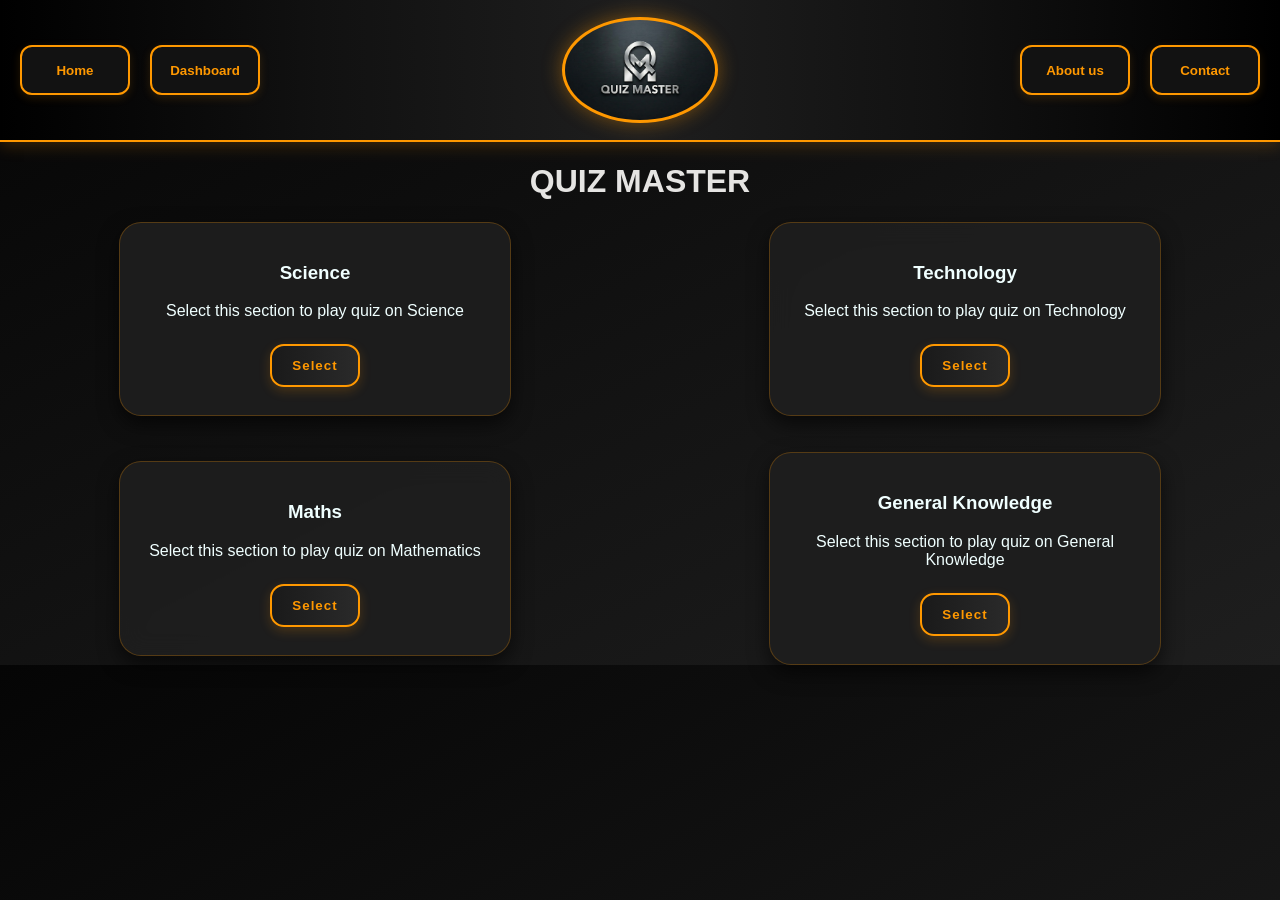
<file: index.html>
<!DOCTYPE html>
<html lang="en">
<head>
    <meta charset="UTF-8">
    <meta name="viewport" content="width=device-width, initial-scale=1.0">
    <link rel="stylesheet" href="index.css">
    <title>Quiz Master Online</title>
</head>
<body style="font-family:'Segoe UI', Tahoma, Geneva, Verdana, sans-serif; margin:0px;">
    <div class="top">
        <div class="nav_left">
            <button onclick="window.location.href='index.html'" class="nav_button">Home</button>
            <button onclick="window.location.href='Log in.html'" class="nav_button">Dashboard</button>
        </div>
        <img src="QuizMasterLogo.jpg" class="circle" alt="Logo">
        <div class="nav">
            <button onclick="window.location.href='About Us.html'" class="nav_button">About us</button>
            <button onclick="window.location.href='Contact.html'" class="nav_button">Contact</button>
       </div>
    </div>
    
    <h1 style="text-align: center; color: #E5E4E2;">QUIZ MASTER</h1>
    
    <div class="row">
        <div class="box2">
            <h3 style="text-align: center; color: azure;">Science</h3>
            <p style="text-align: center; color: azure;">Select this section to play quiz on Science</p>
            <div style="text-align: center;">
                <button class="button" id="button1" onclick="science()">Select</button>
            </div>
        </div>
        <div class="box2">
            <h3 style="text-align: center; color: azure;">Technology</h3>
            <p style="text-align: center; color: azure;">Select this section to play quiz on Technology</p>
            <div style="text-align: center;">
                <button class="button" id="button2" onclick="tech()">Select</button>
            </div>
        </div>
    </div>
    <br>
    <br>
    <div class="row">
        <div class="box2">
            <h3 style="text-align: center; color: azure;">Maths</h3>
            <p style="text-align: center; color: azure;">Select this section to play quiz on Mathematics</p>
            <div style="text-align: center;">
                <button class="button" id="button3" onclick="maths()">Select</button>
            </div>
        </div>
        <div class="box2">
            <h3 style="text-align: center; color: azure;">General Knowledge</h3>
            <p style="text-align: center; color: azure;">Select this section to play quiz on General Knowledge</p>
            <div style="text-align: center;">
                <button class="button" id="button4" onclick="generalknowledge()">Select</button>
            </div>
        </div>
    </div>
    <script src="index.js"></script>
</body>
</html>
</file>
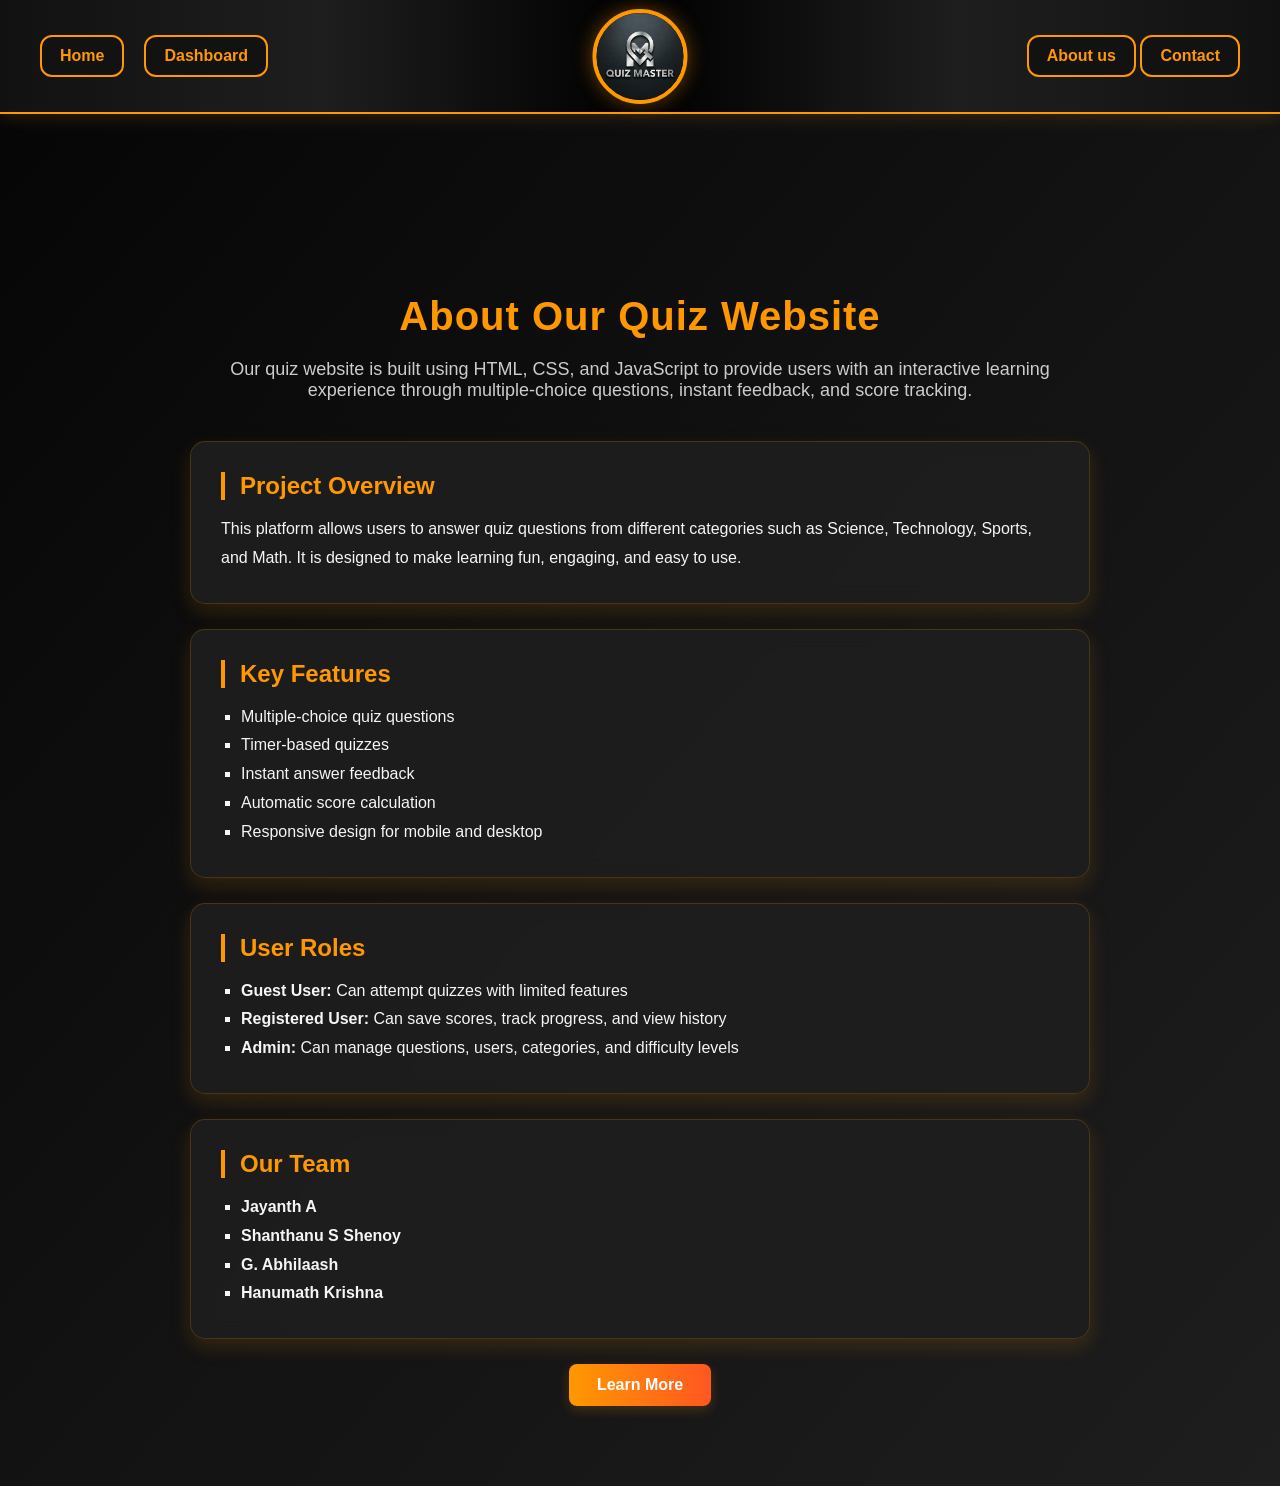
<file: About Us.html>
<!DOCTYPE html>
<html lang="en">
<head>
  <meta charset="UTF-8" />
  <meta name="viewport" content="width=device-width, initial-scale=1.0" />
  <title>About Us</title>
  <link rel="stylesheet" href="About Us.css" />
</head>
<body>

<div class="top">

        <div class="nav_left">
           <button onclick="window.location.href='index.html'" class="nav_button">Home</button>
            <button onclick="window.location.href='Log in.html'" class="nav_button">Dashboard</button>
        </div>

        <div class="logo">
            <img src="QuizMasterLogo.jpg" class="circle">
        </div>

        <div class="nav">
            <button onclick="window.location.href='About Us.html'" class="nav_button">About us</button>
            <button onclick="window.location.href='Contact.html'" class="nav_button">Contact</button>
        </div>

    </div>

  <section class="about-section">
    <div class="container">
      <h1>About Our Quiz Website</h1>

      <p class="intro">
        Our quiz website is built using HTML, CSS, and JavaScript to provide
        users with an interactive learning experience through multiple-choice
        questions, instant feedback, and score tracking.
      </p>

      <div class="about-box">
        <h2>Project Overview</h2>
        <p>
          This platform allows users to answer quiz questions from different
          categories such as Science, Technology, Sports, and Math. It is
          designed to make learning fun, engaging, and easy to use.
        </p>
      </div>

      <div class="about-box">
        <h2>Key Features</h2>
        <ul>
          <li>Multiple-choice quiz questions</li>
          <li>Timer-based quizzes</li>
          <li>Instant answer feedback</li>
          <li>Automatic score calculation</li>
          <li>Responsive design for mobile and desktop</li>
        </ul>
      </div>

      <div class="about-box">
        <h2>User Roles</h2>
        <ul>
          <li><strong>Guest User:</strong> Can attempt quizzes with limited features</li>
          <li><strong>Registered User:</strong> Can save scores, track progress, and view history</li>
          <li><strong>Admin:</strong> Can manage questions, users, categories, and difficulty levels</li>
        </ul>
      </div>

      <div class="about-box">
        <h2>Our Team</h2>
        <ul>
          <li><strong>Jayanth A</strong></li>
          <li><strong>Shanthanu S Shenoy</strong></li>
          <li><strong>G. Abhilaash</strong></li>
          <li><strong>Hanumath Krishna</strong></li>
        </ul>
      </div>

      <button id="moreBtn">Learn More</button>

      <p id="moreText" class="hidden">
        In the future, the system can be extended with user login, difficulty
        levels, question databases, and leaderboard functionality to compare
        scores among users.
      </p>
    </div>
  </section>

  <script src="About Us.js"></script>
</body>
</html>
</file>
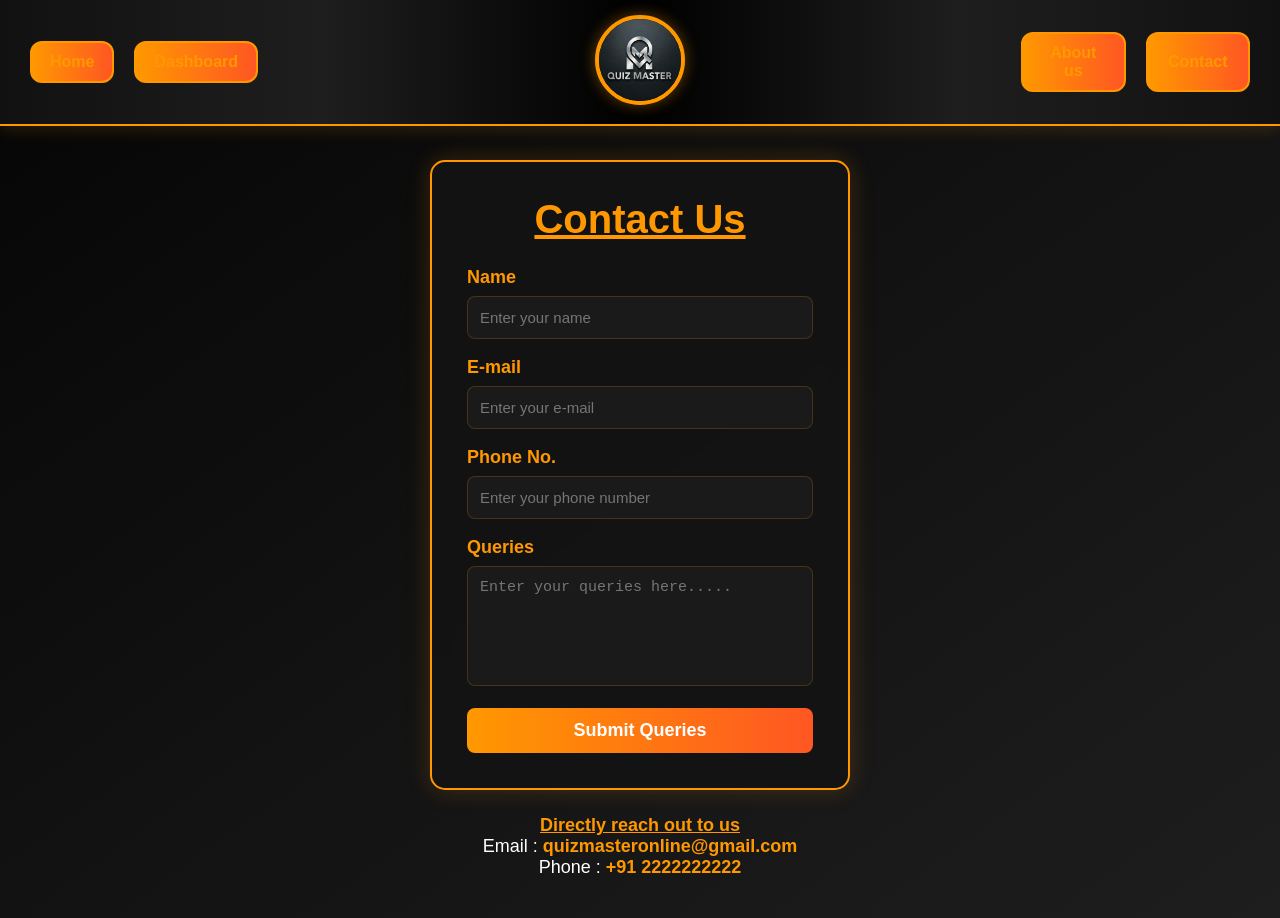
<file: Contact.html>
<!DOCTYPE html>
<html lang="en">                                                                                                                                                                             
<head>
    <meta charset="UTF-8">
    <meta name="viewport" content="width=device-width, initial-scale=1.0">
    <title>Contact Form</title>

    <link rel="stylesheet" href="CSS/Contact.css">
</head>

<body>

    <div class="top">

        <div class="nav_left">
            <button onclick="window.location.href='index.html'" class="nav_button">Home</button>
            <button onclick="window.location.href='Log in.html'" class="nav_button">Dashboard</button>
        </div>

        <div class="logo">
            <img src="QuizMasterLogo.jpg" class="circle">
        </div>

        <div class="nav">
            <button onclick="window.location.href='About Us.html'" class="nav_button">About us</button>
            <button onclick="window.location.href='Contact.html'" class="nav_button">Contact</button>
        </div>

    </div>

    <div class="main-container">

        <div class="contact">

            <div class="cont">
                <h2 id="heading">Contact Us</h2>
                <form name="contact" onsubmit="return recieved()">
                    <label for="username">Name</label><br>
                    <input type="text" id="username" name="username" placeholder="Enter your name">

                    <label for="mail">E-mail</label><br>
                    <input type="email" id="mail" name="mail" placeholder="Enter your e-mail" required>

                    <label for="num">Phone No.</label><br>
                    <input type="tel" id="num" name="num" placeholder="Enter your phone number">

                    <label for="comments">Queries</label><br>
                    <textarea name="coments" placeholder="Enter your queries here....." required></textarea>

                    <button type="submit">Submit Queries</button>

                    <p id="success"></p>
                </form>
            </div>
        </div>

        <div class="contact-info">
            <p id="dr">Directly reach out to us</p>
            <p>
                Email :
                <a href="mailto:shanthanushenoy@gmail.com">
                    quizmasteronline@gmail.com
                </a>
            </p>

            <p>
                Phone :
                <a href="tel:9846835808">
                    +91 2222222222
                </a>
            </p>

        </div>

    </div>
<script src="Contact.js"></script>
</body>
</html>
</file>
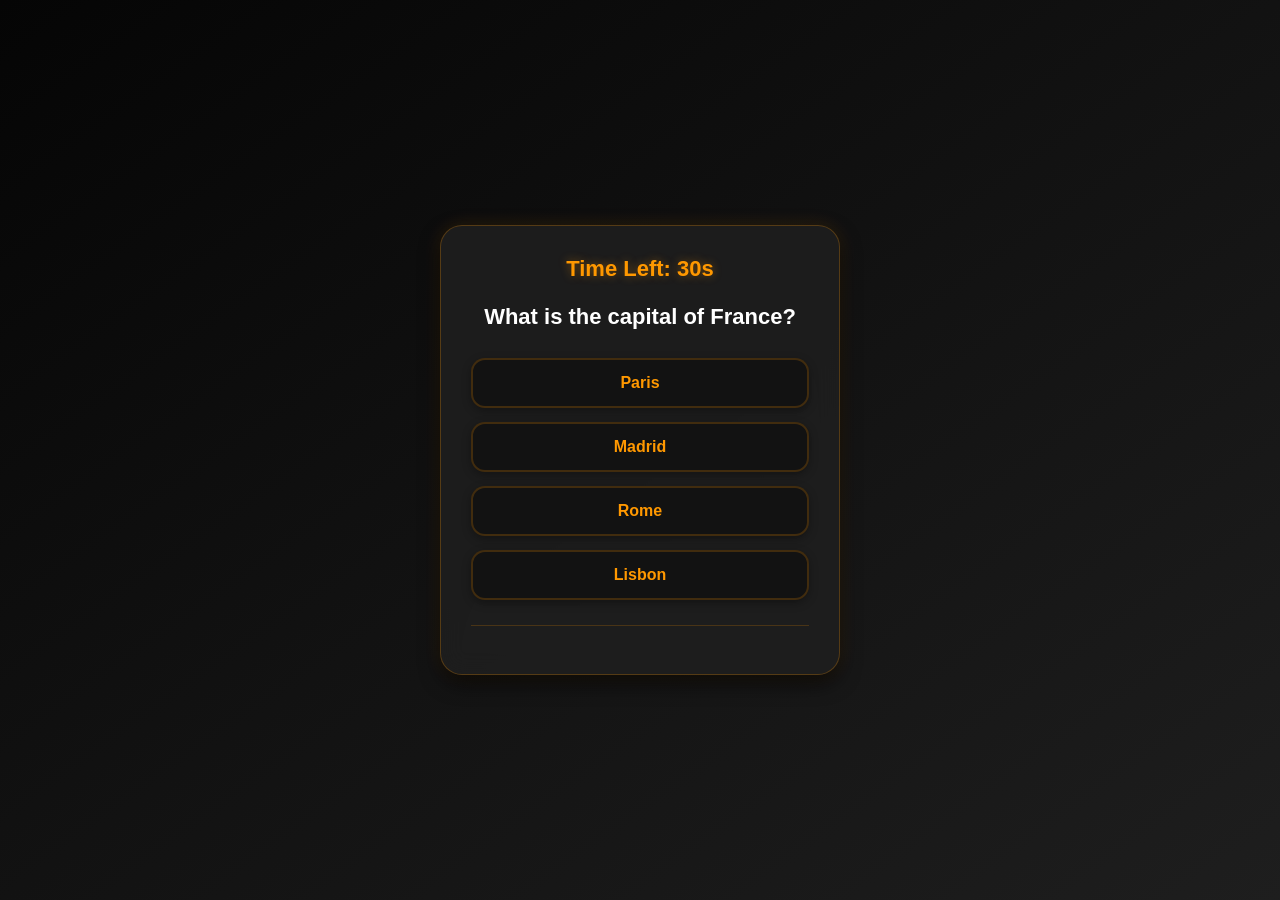
<file: GK.html>
<!DOCTYPE html>
<html lang="en">
<head>
<meta charset="UTF-8">
<meta name="viewport" content="width=device-width, initial-scale=1.0">

<title>GK Questions</title>
<link rel="stylesheet" href="Questions.css">

</head>

<body>

<div class="quiz-box">

    <div class="timer" id="timer">
        Time Left: 30s
    </div>

    <div class="question" id="question">
        
    </div>

    <div id="options"></div>

    <div class="result" id="result"></div>

</div>
<script src="GK.js"></script>
</body>
</html>
</file>
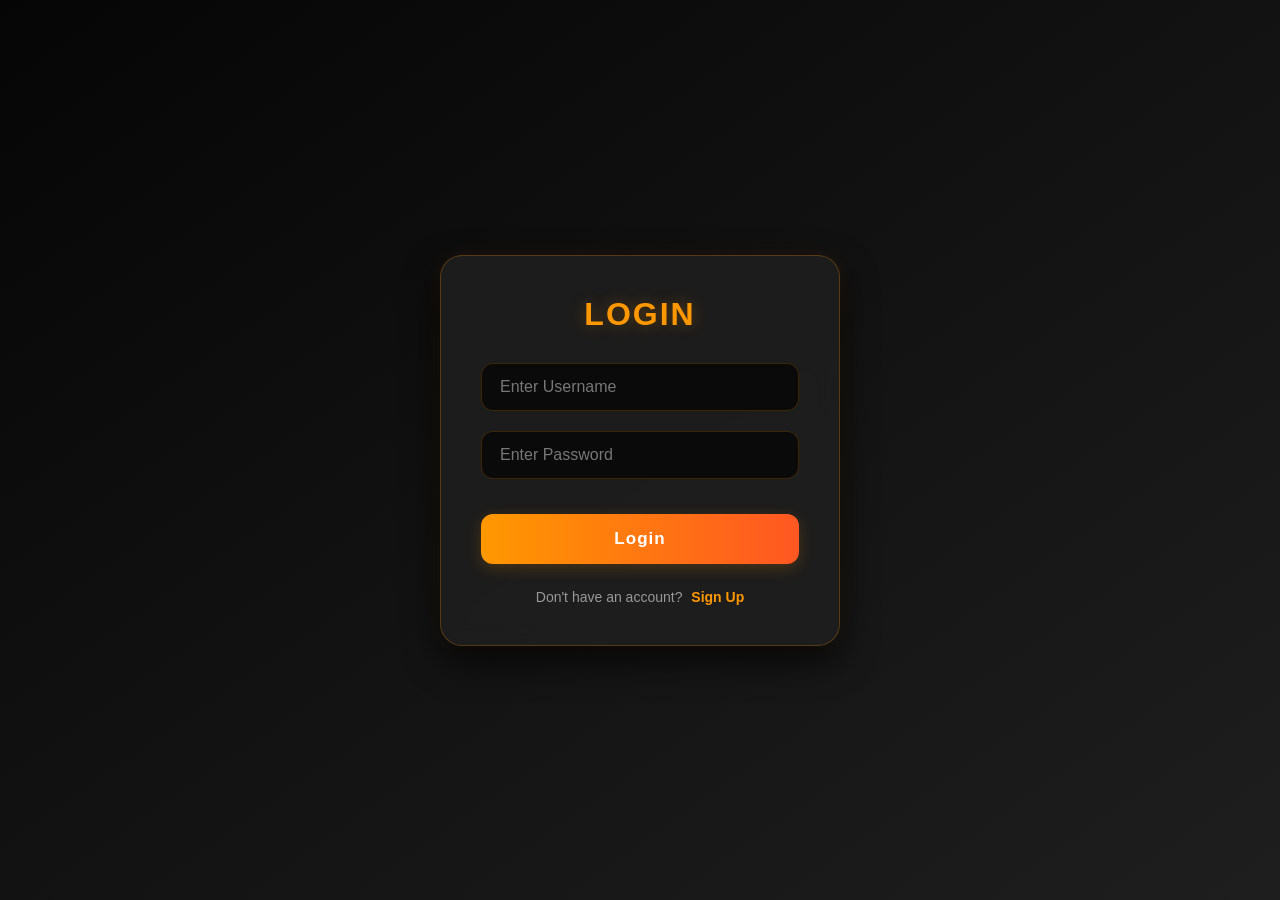
<file: Log in.html>
<!DOCTYPE html>
<html lang="en">
<head>
<meta charset="UTF-8">
<meta name="viewport" content="width=device-width, initial-scale=1.0">

<title>Login Page</title>
<link rel="stylesheet" href="Log in.css">

</head>

<body>

<div class="login-box">

    <h1>Login</h1>

    <div class="input-box">
        <input type="text" id="username" placeholder="Enter Username">
    </div>

    <div class="input-box">
        <input type="password" id="password" placeholder="Enter Password">
    </div>

    <button class="login-btn" onclick="login()">
        Login
    </button>

    <div class="signup-text">
        Don't have an account?
        <a href="signup.html">Sign Up</a>
    </div>

</div>
<script src="Log in.js"></script>
</body>
</html>
</file>
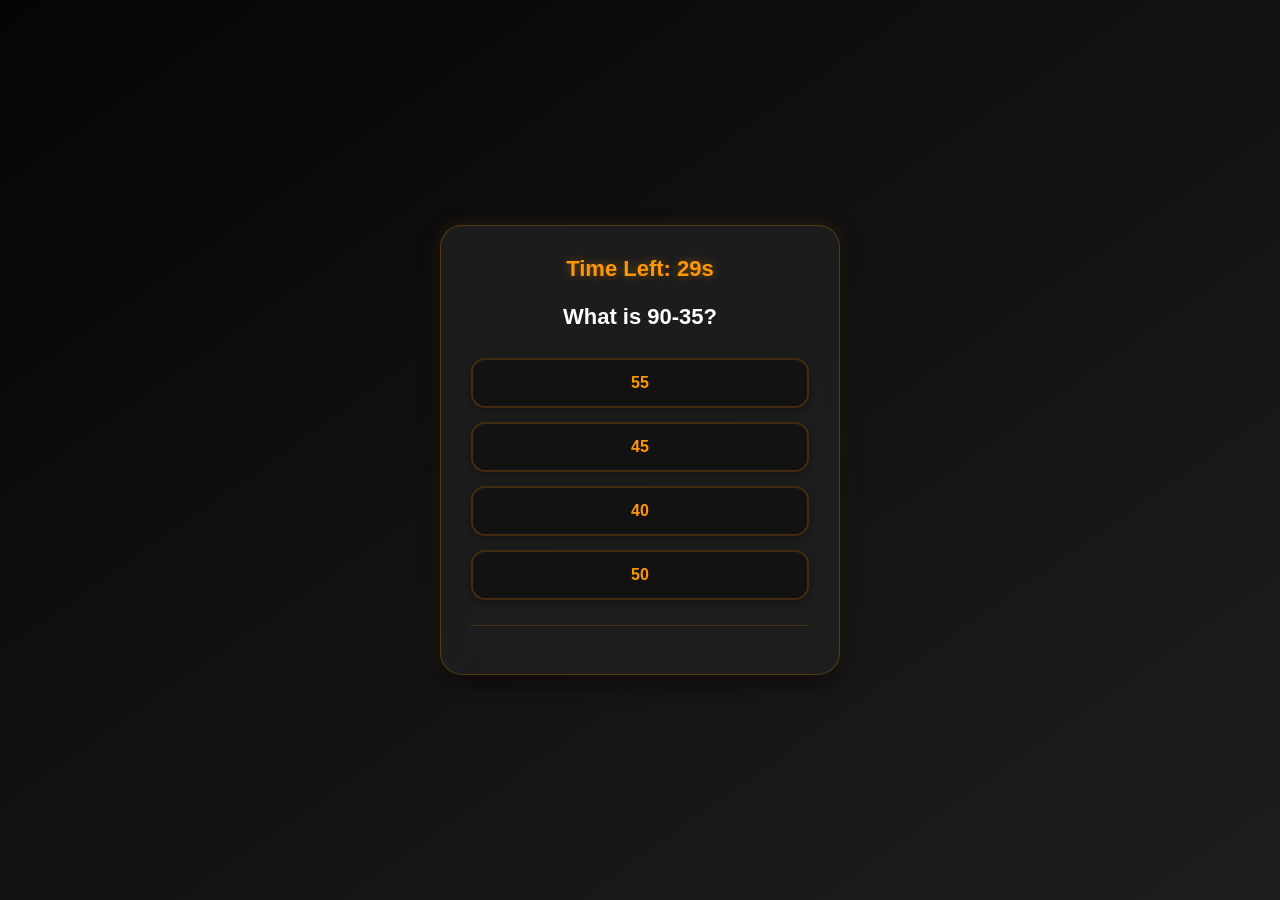
<file: Maths.html>
<!DOCTYPE html>
<html lang="en">
<head>
<meta charset="UTF-8">
<meta name="viewport" content="width=device-width, initial-scale=1.0">
<title>Mathematics Questions</title>
<link rel="stylesheet" href="Questions.css">

</head>

<body>
<div class="quiz-box">

    <div class="timer" id="timer">
        Time Left: 30s
    </div>

    <div class="question" id="question">
    </div>

    <div id="options"></div>

    <div class="result" id="result"></div>

</div>
<script src="Maths.js"></script>
</body>
</html>
</file>
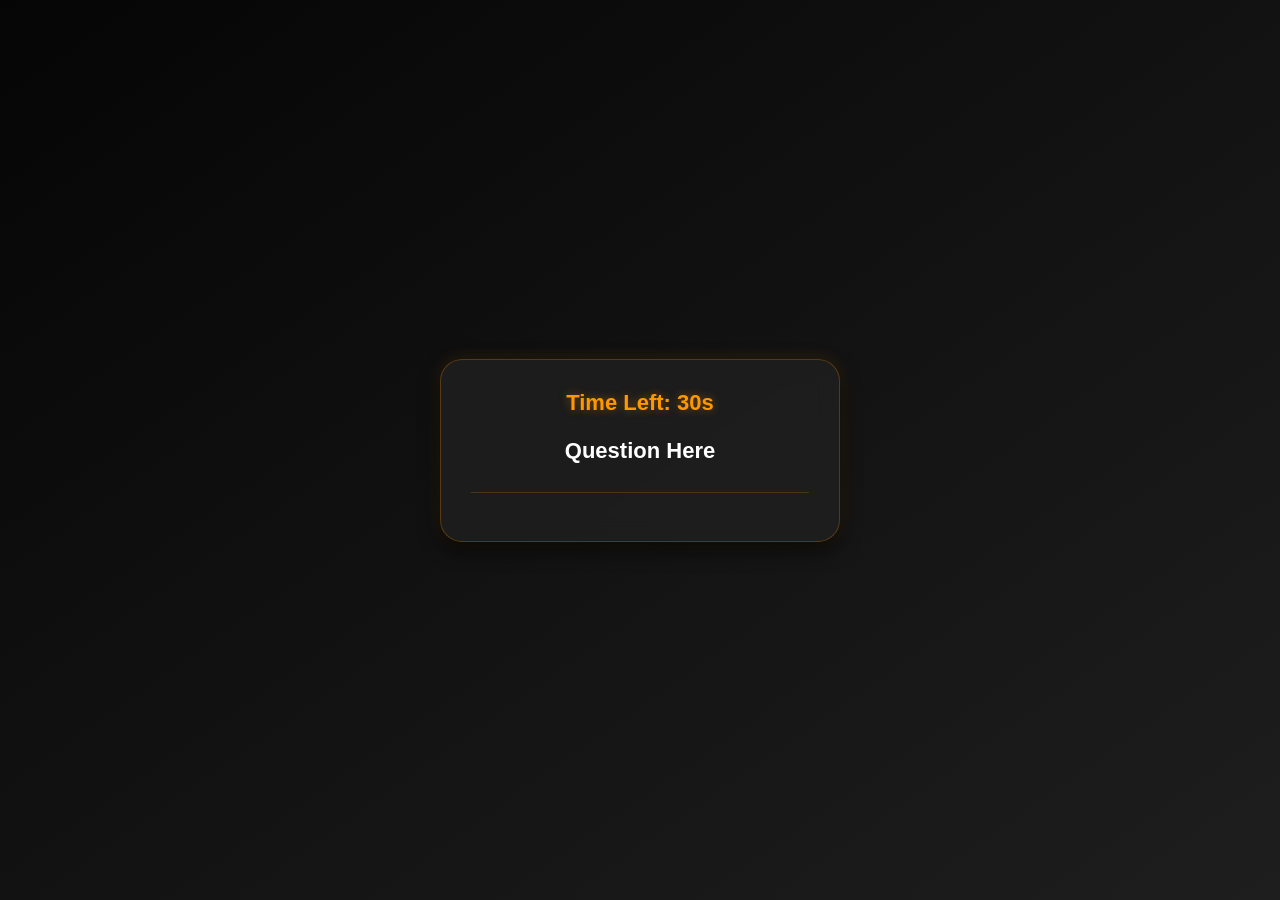
<file: Science.html>
<!DOCTYPE html>
<html lang="en">
<head>
<meta charset="UTF-8">
<meta name="viewport" content="width=device-width, initial-scale=1.0">
<title>Science Questions</title>
<link rel="stylesheet" href="Questions.css">

</head>

<body>

<div class="quiz-box">

    <div class="timer" id="timer">
        Time Left: 30s
    </div>

    <div class="question" id="question">
        Question Here
    </div>

    <div id="options"></div>

    <div class="result" id="result"></div>

</div>
<script src="Science.js"></script>
</body>
</html>
</file>
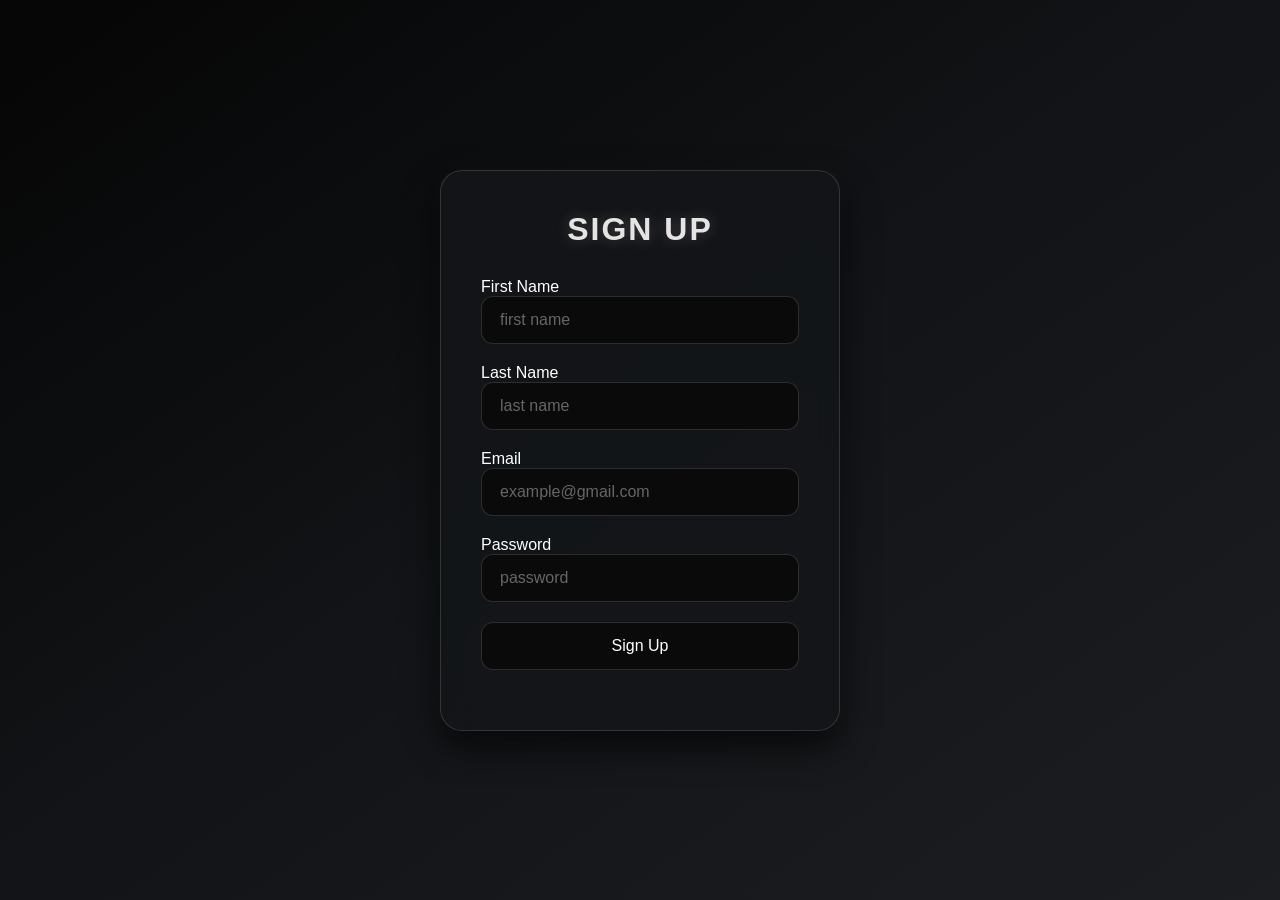
<file: signup.html>
<!DOCTYPE html>
<html lang="en">
<head>
    <meta charset="UTF-8">
    <meta name="viewport" content="width=device-width, initial-scale=1.0">
    <title>Sign Up</title>
    <link rel="stylesheet" href="signup.css">
</head>

<body>

    <div class="login-box">
        <h1>Sign Up</h1>

        <div id="signup">
            <form onsubmit="showMessage(event)">

                <div class="input-box">
                    <label for="firstName">First Name</label>
                    <input type="text" id="firstName" required placeholder="first name">
                </div>

                <div class="input-box">
                    <label for="lastName">Last Name</label>
                    <input type="text" id="lastName" required placeholder="last name">
                </div>

                <div class="input-box">
                    <label for="email">Email</label>
                    <input type="email" id="email" required placeholder="example@gmail.com">
                </div>

                <div class="input-box">
                    <label for="password">Password</label>
                    <input type="password" id="password" required placeholder="password">
                </div>
                <div class="input-box">
                    <input type="submit" value="Sign Up">
                </div>

            </form>
        </div>
    </div>

    <script src="signup.js"></script>

</body>
</html>
</file>
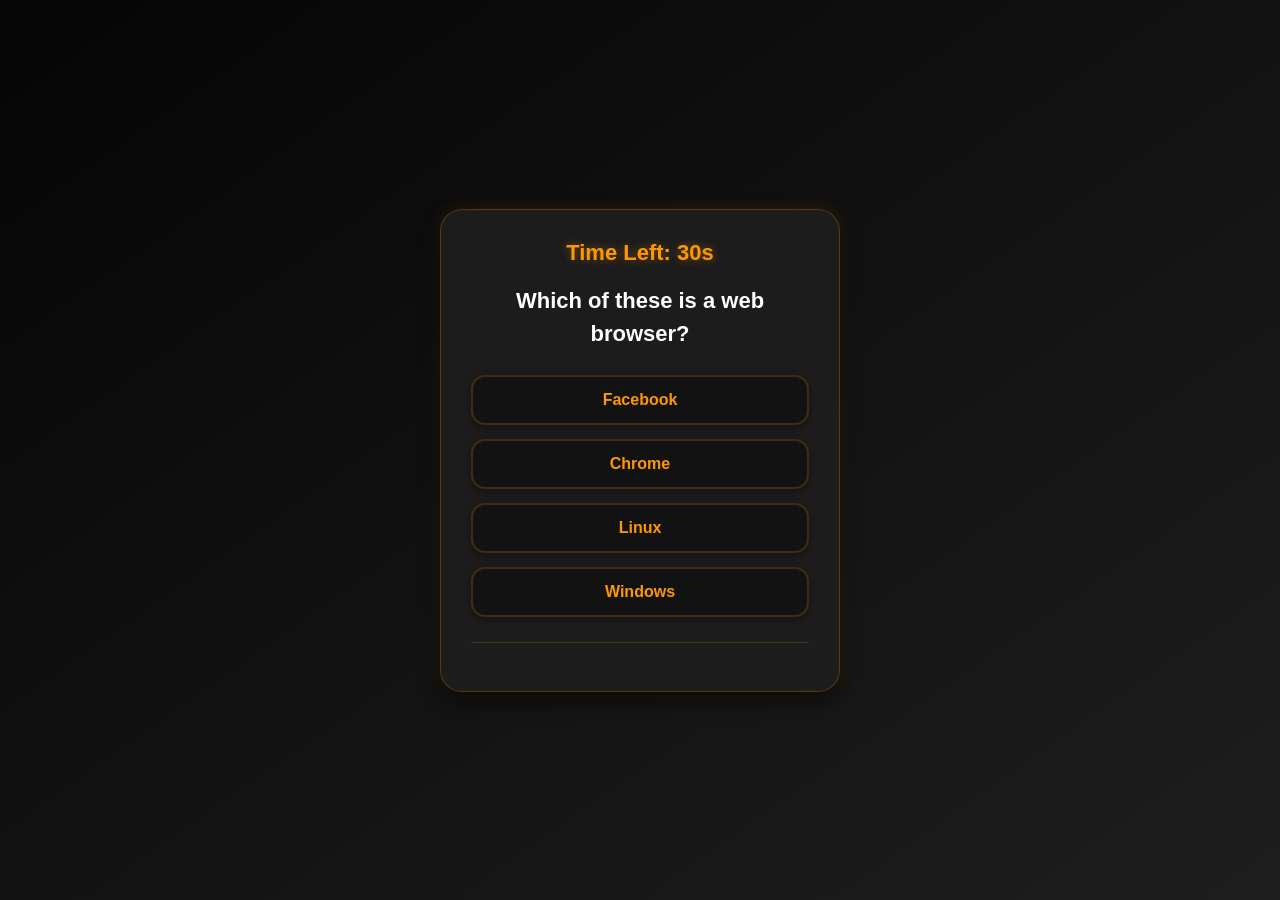
<file: Technology.html>
<!DOCTYPE html>
<html lang="en">
<head>
<meta charset="UTF-8">
<meta name="viewport" content="width=device-width, initial-scale=1.0">
<title>Mathematics Questions</title>
<link rel="stylesheet" href="Questions.css">

</head>

<body>

<div class="quiz-box">

    <div class="timer" id="timer">
        Time Left: 30s
    </div>

    <div class="question" id="question">
        Question Here
    </div>

    <div id="options"></div>

    <div class="result" id="result"></div>

</div>

<script src="Technology.js"></script>

</body>
</html>
</file>
<file: index.css>
/* =========================
   HOME.CSS
========================= */

body {
    background: linear-gradient(
        to bottom right,
        #050505,
        #121212,
        #1e1e1e
    );

    color: white;

    font-family: Arial, sans-serif;
}

/* =========================
   NORMAL BUTTONS
========================= */

.button {
    border: 2px solid #ff9800;

    border-radius: 14px;

    padding: 12px 20px;

    background: linear-gradient(
        to right,
        #1a1a1a,
        #2a2a2a
    );

    color: #ff9800;

    font-family: 'Segoe UI', Tahoma, Geneva, Verdana, sans-serif;

    text-align: center;

    margin: 8px 0;

    font-weight: bold;

    letter-spacing: 1px;

    transition: 0.4s;

    box-shadow: 0px 4px 12px rgba(255, 152, 0, 0.2);

    cursor: pointer;
}

.button:hover {

    background: linear-gradient(
        to right,
        #ff9800,
        #ff5722
    );

    color: white;

    transform: translateY(-3px);

    box-shadow: 0px 8px 20px rgba(255, 152, 0, 0.4);
}

/* =========================
   TOP NAVBAR
========================= */

.top {

    margin: 0;

    background: linear-gradient(
        to right,
        #000000,
        #111111,
        #1e1e1e,
        #111111,
        #000000
    );

    height: 100px;

    padding: 20px;

    display: flex;

    justify-content: center;

    align-items: center;

    position: sticky;

    top: 0;

    z-index: 1000;

    border-bottom: 2px solid #ff9800;

    box-shadow: 0px 4px 15px rgba(255, 152, 0, 0.2);
}

.nav {

    display: flex;

    gap: 20px;

    position: absolute;

    right: 20px;

    top: 50%;

    transform: translateY(-50%);
}

.nav_left {

    position: absolute;

    left: 20px;

    top: 50%;

    transform: translateY(-50%);

    display: flex;

    gap: 20px;
}

/* =========================
   LOGO
========================= */

.circle {

    background-color: #ff9800;

    border-radius: 50%;

    height: 100px;

    width: 150px;

    object-fit: cover;

    display: block;

    margin: 0 auto;

    border: 3px solid #ff9800;

    box-shadow: 0px 0px 20px rgba(255, 152, 0, 0.4);

    transition: 0.3s;
}

.circle:hover {

    transform: scale(1.05);

    box-shadow: 0px 0px 30px rgba(255, 152, 0, 0.6);
}

/* =========================
   NAVIGATION BUTTONS
========================= */

.nav_button {

    border: 2px solid #ff9800;

    border-radius: 12px;

    padding: 10px;

    background: #121212;

    color: #ff9800;

    font-family: 'Segoe UI', Tahoma, Geneva, Verdana, sans-serif;

    text-align: center;

    width: 110px;

    height: 50px;

    font-weight: bold;

    transition: 0.4s;

    cursor: pointer;

    box-shadow: 0px 3px 10px rgba(255, 152, 0, 0.15);
}

.nav_button:hover {

    background: linear-gradient(
        to right,
        #ff9800,
        #ff5722
    );

    color: white;

    transform: scale(1.05);

    box-shadow: 0px 8px 20px rgba(255, 152, 0, 0.4);
}

/* =========================
   ACTIVE NAV BUTTON
========================= */

.active {

    background: linear-gradient(
        to right,
        #ff9800,
        #ff5722
    );

    color: white;

    box-shadow: 0px 0px 25px rgba(255, 152, 0, 0.7);

    transform: scale(1.08);
}

/* =========================
   CARD BOXES
========================= */

.box2 {

    box-shadow: 0px 8px 20px rgba(0, 0, 0, 0.6);

    border: 1px solid rgba(255, 152, 0, 0.25);

    background: rgba(30, 30, 30, 0.95);

    border-radius: 22px;

    backdrop-filter: blur(12px);

    padding: 20px;

    width: 350px;

    margin: auto;

    transition: all 0.5s ease;

    cursor: pointer;

    color: #f5f5f5;
}

.box2:hover {

    transform: translateY(-8px);

    border: 1px solid #ff9800;

    box-shadow: 0px 12px 25px rgba(255, 152, 0, 0.3);

    background: rgba(40, 40, 40, 0.98);
}

/* =========================
   ROW
========================= */

.row {

    display: flex;

    gap: 20px;
}

@media screen and (max-width: 790px) {

    .row {

        flex-direction: column;

        align-items: center;
    }
}

/* =========================
   NORMAL BOX
========================= */

.box {

    margin-top: 100px;

    box-shadow: 0px 6px 18px rgba(0, 0, 0, 0.6);

    background: #1a1a1a;

    border-radius: 18px;

    padding: 20px;

    height: 500px;

    width: 350px;

    margin: auto;

    color: white;

    border: 1px solid rgba(255, 152, 0, 0.25);
}

/* =========================
   RESPONSIVE
========================= */

@media screen and (max-width: 900px){

    .top{
        height: auto;

        padding: 20px;
    }

    .circle{
        width: 120px;

        height: 85px;
    }

    .nav_button{
        width: 100px;

        height: 45px;

        font-size: 14px;
    }

    .box,
    .box2{
        width: 320px;
    }
}

@media screen and (max-width: 790px){

    .top{

        flex-direction: column;

        justify-content: center;

        align-items: center;

        height: auto;

        padding: 25px 15px;

        gap: 20px;

        position: relative;
    }

    .nav,
    .nav_left{

        position: static;

        transform: none;

        display: flex;

        justify-content: center;

        align-items: center;

        flex-wrap: wrap;

        gap: 15px;

        width: 100%;
    }

    .circle{

        width: 110px;

        height: 80px;
    }

    .nav_button{

        width: 95px;

        height: 42px;

        font-size: 14px;

        padding: 8px;
    }

    .row{

        flex-direction: column;

        align-items: center;
    }

    .box,
    .box2{

        width: 90%;

        max-width: 400px;
    }

    .box{

        height: auto;

        min-height: 450px;
    }
}

@media screen and (max-width: 480px){

    body{
        overflow-x: hidden;
    }

    .top{

        padding: 20px 10px;

        gap: 15px;
    }

    .circle{

        width: 90px;

        height: 70px;
    }

    .nav,
    .nav_left{

        gap: 10px;
    }

    .nav_button{

        width: 80px;

        height: 38px;

        font-size: 12px;

        border-radius: 10px;
    }

    .button{

        width: 100%;

        padding: 10px 15px;

        font-size: 14px;
    }

    .box,
    .box2{

        width: 95%;

        padding: 18px;
    }

    .box{
        min-height: auto;
    }

    h1{

        font-size: 28px;

        text-align: center;
    }

    p{

        font-size: 14px;

        line-height: 1.6;
    }
}
</file>
<file: About Us.css>
/* =========================
   ABOUT US.CSS
========================= */

* {
    margin: 0;
    padding: 0;
    box-sizing: border-box;
}

body {
    margin: 0;
    font-family: Arial, sans-serif;
    background: linear-gradient(
        to bottom right,
        #050505,
        #121212,
        #1e1e1e
    );
    color: white;
    min-height: 100vh;
}

.top {
    background: linear-gradient(
        to right,
        #111111,
        #1e1e1e,
        #000000,
        #1e1e1e,
        #111111
    );

    padding: 35px 40px;
    display: flex;
    align-items: center;
    justify-content: space-between;

    position: fixed;
    top: 0;
    width: 100%;

    z-index: 1000;

    border-bottom: 2px solid #ff9800;
    box-shadow: 0px 4px 15px rgba(255, 152, 0, 0.15);

    position: relative;
}

.nav_left,
.nav_right {
    display: flex;
    gap: 20px;
    flex: 1;
    align-items: center;
}

.nav_right {
    justify-content: flex-end;
}

.logo {
    position: absolute;
    left: 50%;
    transform: translateX(-50%);

    display: flex;
    justify-content: center;
    align-items: center;
}

.circle {
    border: 4px solid #ff9800;
    border-radius: 50%;

    height: 95px;
    width: 95px;

    object-fit: cover;
    background: #ff9800;

    box-shadow: 0px 0px 20px rgba(255, 152, 0, 0.4);

    transition: 0.3s;
}

.circle:hover {
    transform: scale(1.05);
    box-shadow: 0px 0px 30px rgba(255, 152, 0, 0.6);
}

.nav_button {
    border: 2px solid #ff9800;
    border-radius: 12px;

    padding: 10px 18px;

    background-color: #121212;
    color: #ff9800;

    font-size: 16px;
    font-weight: bold;

    cursor: pointer;
    transition: 0.3s;

    white-space: nowrap;
}

.nav_button:hover {
    transform: scale(1.08);

    background-color: #ff9800;
    color: black;

    box-shadow: 0px 0px 15px rgba(255, 152, 0, 0.5);
}

.about-section {
    padding: 180px 20px 60px 20px;
}

.container {
    max-width: 900px;
    margin: auto;
}

h1 {
    text-align: center;
    color: #ff9800;
    margin-bottom: 20px;
    font-size: 40px;
    letter-spacing: 1px;
}

.intro {
    text-align: center;
    font-size: 18px;
    color: #cccccc;
    margin-bottom: 40px;
}

.about-box {
    background: rgba(30, 30, 30, 0.95);
    padding: 30px;
    margin-bottom: 25px;
    border-radius: 15px;
    border: 1px solid rgba(255, 152, 0, 0.2);
    box-shadow: 0 8px 20px rgba(255, 152, 0, 0.15);
    backdrop-filter: blur(10px);
}

.about-box h2 {
    color: #ff9800;
    margin-bottom: 15px;
    font-size: 24px;
    border-left: 4px solid #ff9800;
    padding-left: 15px;
}

.about-box p,
.about-box li {
    color: #f5f5f5;
    line-height: 1.8;
}

.about-box ul {
    padding-left: 20px;
    list-style-type: square;
}

button:not(.nav_button) {
    display: block;
    margin: 20px auto;
    padding: 12px 28px;
    border: none;
    background: linear-gradient(to right, #ff9800, #ff5722);
    color: white;
    border-radius: 8px;
    font-size: 16px;
    font-weight: bold;
    cursor: pointer;
    transition: 0.3s;
    box-shadow: 0px 4px 12px rgba(255, 152, 0, 0.2);
}

button:not(.nav_button):hover {
    transform: translateY(-3px);
    box-shadow: 0px 8px 20px rgba(255, 152, 0, 0.4);
    filter: brightness(1.1);
}

.hidden {
    display: none;
}

#moreText {
    text-align: center;
    font-size: 16px;
    color: #cccccc;
    margin-top: 15px;
    line-height: 1.6;
}
</file>
<file: CSS/Contact.css>
/* =========================
   CONTACT.CSS
========================= */

*{
    margin: 0;
    padding: 0;
    box-sizing: border-box;
}

body {
    background: linear-gradient(
        to bottom right,
        #050505,
        #121212,
        #1e1e1e
    );
    min-height: 100vh;
    font-family: Arial, sans-serif;
    color: white;
}

.top {
    background: linear-gradient(
        to right,
        #111111,
        #1e1e1e,
        #000000,
        #1e1e1e,
        #111111
    );

    padding: 15px 30px;

    display: flex;
    justify-content: space-between;
    align-items: center;

    position: fixed;
    width: 100%;
    top: 0;
    z-index: 1000;

    border-bottom: 2px solid #ff9800;

    box-shadow: 0px 4px 15px rgba(255, 152, 0, 0.15);
}

.nav_left,
.nav {
    display: flex;
    gap: 20px;
}

.circle {
    border: 4px solid #ff9800;
    border-radius: 50%;

    height: 90px;
    width: 90px;

    object-fit: cover;

    background: #ff9800;

    box-shadow: 0px 0px 15px rgba(255, 152, 0, 0.4);

    transition: 0.3s;
}

.circle:hover {
    transform: scale(1.05);

    box-shadow: 0px 0px 25px rgba(255, 152, 0, 0.6);
}

.nav_button {
    border: 2px solid #ff9800;

    border-radius: 12px;

    padding: 10px 18px;

    background-color: #121212;

    color: #ff9800;

    font-size: 16px;

    cursor: pointer;

    transition: 0.3s;

    font-weight: bold;
}

.nav_button:hover {
    transform: scale(1.08);

    background-color: #ff9800;

    color: black;

    box-shadow: 0px 0px 15px rgba(255, 152, 0, 0.5);
}

.main-container {
    display: flex;
    flex-direction: column;

    justify-content: center;
    align-items: center;

    padding: 160px 20px 40px 20px;
}

.contact {
    border: 2px solid #ff9800;

    background: rgba(20,20,20,0.95);

    width: 100%;
    max-width: 420px;

    color: white;

    border-radius: 15px;

    box-shadow: 0 0 25px rgba(255, 152, 0, 0.2);

    backdrop-filter: blur(10px);
}

.cont {
    padding: 35px;
}

#heading {
    text-align: center;

    font-size: 40px;

    margin-bottom: 25px;

    color: #ff9800;

    text-decoration: underline;
}

label {
    font-size: 18px;

    font-weight: bold;

    color: #ff9800;
}

input,
textarea {
    width: 100%;

    padding: 12px;

    margin-top: 8px;
    margin-bottom: 18px;

    background: #1a1a1a;

    border: 1px solid rgba(255, 152, 0, 0.2);

    border-radius: 8px;

    outline: none;

    font-size: 15px;

    color: white;

    transition: 0.3s;
}

textarea {
    resize: none;
    height: 120px;
}

input:focus,
textarea:focus {
    border: 2px solid #ff9800;

    box-shadow: 0px 0px 10px rgba(255, 152, 0, 0.3);
}

button {
    width: 100%;

    padding: 12px;

    border: none;

    border-radius: 8px;

    background: linear-gradient(
        to right,
        #ff9800,
        #ff5722
    );

    color: white;

    font-size: 18px;

    font-weight: bold;

    cursor: pointer;

    transition: 0.3s;
}

button:hover {
    transform: scale(1.03);

    box-shadow: 0px 0px 15px rgba(255, 152, 0, 0.4);
}

.contact-info {
    text-align: center;

    margin-top: 25px;

    color: white;

    font-size: 18px;
}

.contact-info a {
    color: #ff9800;

    text-decoration: none;

    font-weight: bold;
}

#dr {
    text-decoration: underline;

    font-weight: bold;

    color: #ff9800;
}

@media(max-width:768px){

    .top {
        flex-direction: column;

        gap: 20px;

        position: relative;
    }

    .main-container {
        padding-top: 40px;
    }

    .nav,
    .nav_left {
        justify-content: center;

        flex-wrap: wrap;
    }
}

@media(max-width:500px){

    .contact {
        width: 95%;
    }

    #heading {
        font-size: 32px;
    }
}
</file>
<file: Questions.css>
/* =========================
   QUESTIONS.CSS
========================= */

*{
    margin:0;
    padding:0;
    box-sizing:border-box;
}

/* =========================
   BODY
========================= */

body{

    margin:0;

    padding:20px;

    min-height:100vh;

    display:flex;

    justify-content:center;

    align-items:center;

    font-family:'Segoe UI', Tahoma, Geneva, Verdana, sans-serif;

    background: linear-gradient(
        to bottom right,
        #050505,
        #121212,
        #1e1e1e
    );

    color:white;
}

/* =========================
   QUIZ BOX
========================= */

.quiz-box{

    width:400px;

    max-width:100%;

    background:rgba(30, 30, 30, 0.95);

    padding:30px;

    border-radius:22px;

    border:1px solid rgba(255, 152, 0, 0.25);

    backdrop-filter:blur(12px);

    text-align:center;

    box-shadow:
        0px 8px 20px rgba(0,0,0,0.7),
        0px 0px 18px rgba(255, 152, 0, 0.15);

    transition:0.4s;
}

.quiz-box:hover{

    transform:translateY(-5px);

    box-shadow:
        0px 12px 28px rgba(0,0,0,0.8),
        0px 0px 25px rgba(255, 152, 0, 0.3);
}

/* =========================
   TIMER
========================= */

.timer{

    color:#ff9800;

    font-weight:bold;

    margin-bottom:18px;

    font-size:22px;

    text-shadow:0px 0px 10px rgba(255, 152, 0, 0.4);
}

/* =========================
   QUESTION
========================= */

.question{

    font-size:22px;

    margin-bottom:25px;

    font-weight:bold;

    color:white;

    line-height:1.5;
}

/* =========================
   OPTIONS
========================= */

.option{

    margin:14px 0;
}

.option input[type="radio"]{

    display:none;
}

.option label{

    display:block;

    padding:14px;

    border:2px solid rgba(255, 152, 0, 0.2);

    border-radius:14px;

    background:#121212;

    color:#ff9800;

    cursor:pointer;

    transition:0.3s;

    font-weight:bold;

    box-shadow:0px 3px 10px rgba(0,0,0,0.3);
}

/* =========================
   OPTION HOVER
========================= */

.option label:hover{

    background:rgba(255, 152, 0, 0.08);

    border:2px solid #ff9800;

    transform:scale(1.02);

    box-shadow:0px 0px 12px rgba(255, 152, 0, 0.2);
}

/* =========================
   SELECTED OPTION
========================= */

.option input[type="radio"]:checked + label{

    background: linear-gradient(
        to right,
        #ff9800,
        #ff5722
    );

    color:white;

    border-color:#ff9800;

    box-shadow:0px 0px 18px rgba(255, 152, 0, 0.5);
}

/* =========================
   RESULT SECTION
========================= */

.result{

    text-align:left;

    margin-top:25px;

    padding-top:18px;

    border-top:1px solid rgba(255, 152, 0, 0.2);

    color:#dddddd;
}

/* =========================
   CORRECT / WRONG
========================= */

.correct{

    color:#ffb74d;

    font-weight:bold;

    text-shadow: 0px 0px 5px rgba(255, 152, 0, 0.3);
}

.wrong{

    color:#ff7070;

    font-weight:bold;
}

/* =========================
   RESPONSIVE
========================= */

@media (max-width:1200px){

    .quiz-box{

        width:420px;
    }
}

@media (max-width:768px){

    .quiz-box{

        width:90%;

        padding:25px;
    }

    .question{

        font-size:20px;
    }
}

@media (max-width:480px){

    body{

        padding:10px;
    }

    .quiz-box{

        padding:20px;

        border-radius:18px;
    }

    .timer{

        font-size:18px;
    }

    .question{

        font-size:18px;
    }

    .option label{

        padding:12px;

        font-size:15px;
    }
}
</file>
<file: Log in.css>
/* =========================
   LOGIN.CSS
========================= */

* { 
    margin: 0;
    padding: 0;
    box-sizing: border-box;
}

/* =========================
   BODY
========================= */

body {

    min-height: 100vh;

    display: flex;

    justify-content: center;

    align-items: center;

    font-family: Arial, sans-serif;

    background: linear-gradient(
        to bottom right,
        #050505,
        #121212,
        #1e1e1e
    );

    color: white;

    padding: 20px;
}

/* =========================
   LOGIN BOX
========================= */

.login-box {

    width: 400px;

    max-width: 100%;

    background: rgba(30, 30, 30, 0.95);

    padding: 40px;

    border-radius: 22px;

    border: 1px solid rgba(255, 152, 0, 0.25);

    box-shadow: 
        0px 15px 35px rgba(0,0,0,0.7), 
        0px 0px 20px rgba(255, 152, 0, 0.08);

    text-align: center;

    backdrop-filter: blur(12px);

    transition: 0.4s ease;
}

.login-box:hover {

    transform: translateY(-5px);

    border: 1px solid rgba(255, 152, 0, 0.5);

    box-shadow: 
        0px 20px 40px rgba(0,0,0,0.8), 
        0px 0px 30px rgba(255, 152, 0, 0.2);
}

/* =========================
   HEADING
========================= */

.login-box h1 {

    margin-bottom: 30px;

    color: #ff9800;

    font-size: 32px;

    letter-spacing: 2px;

    text-transform: uppercase;

    text-shadow: 0px 0px 15px rgba(255, 152, 0, 0.3);
}

/* =========================
   INPUTS
========================= */

.input-box {

    margin: 20px 0;

    text-align: left;
}

.input-box input {

    width: 100%;

    padding: 14px 18px;

    background: #0a0a0a;

    border: 1px solid rgba(255, 152, 0, 0.2);

    border-radius: 12px;

    outline: none;

    font-size: 16px;

    color: white;

    transition: 0.3s;
}

.input-box input:focus {

    border: 1px solid #ff9800;

    background: #111111;

    box-shadow: 0px 0px 12px rgba(255, 152, 0, 0.25);
}

.input-box input::placeholder {

    color: #777;
}

/* =========================
   LOGIN BUTTON
========================= */

.login-btn {

    width: 100%;

    padding: 15px;

    margin-top: 15px;

    border: none;

    border-radius: 12px;

    background: linear-gradient(
        to right,
        #ff9800,
        #ff5722
    );

    color: white;

    font-size: 17px;

    font-weight: bold;

    letter-spacing: 1px;

    cursor: pointer;

    transition: 0.4s;

    box-shadow: 0px 4px 15px rgba(255, 152, 0, 0.2);
}

.login-btn:hover {

    filter: brightness(1.1);

    transform: scale(1.02);

    box-shadow: 0px 8px 25px rgba(255, 152, 0, 0.4);
}

/* =========================
   SIGNUP TEXT
========================= */

.signup-text {

    margin-top: 25px;

    font-size: 14px;

    color: #999;
}

.signup-text a {

    color: #ff9800;

    text-decoration: none;

    font-weight: bold;

    transition: 0.3s;

    margin-left: 5px;
}

.signup-text a:hover {

    color: #ffb74d;

    text-decoration: underline;

    text-shadow: 0px 0px 8px rgba(255, 152, 0, 0.5);
}

/* =========================
   TABLET RESPONSIVE
========================= */

@media (max-width: 768px) {

    .login-box {

        width: 380px;

        padding: 35px;
    }
}

/* =========================
   MOBILE RESPONSIVE
========================= */

@media (max-width: 480px) {

    body {

        align-items: flex-start;

        padding-top: 60px;
    }

    .login-box {

        width: 100%;

        padding: 30px 20px;

        border-radius: 15px;

        background: rgba(30, 30, 30, 1);
    }

    .login-box h1 {

        font-size: 26px;

        margin-bottom: 20px;
    }

    .input-box input {

        padding: 12px 15px;

        font-size: 15px;
    }

    .login-btn {

        padding: 13px;

        font-size: 16px;
    }

    .signup-text {

        font-size: 13px;
    }
}
</file>
<file: signup.css>
/* =========================
    GLOBAL RESET
========================= */
* {
    margin: 0;
    padding: 0;
    box-sizing: border-box;
}

body {
    min-height: 100vh;
    display: flex;
    justify-content: center;
    align-items: center;
    font-family: Arial, sans-serif;
    /* Consistent dark cool-toned background from Home */
    background: linear-gradient(
        to bottom right,
        #050505,
        #121417,
        #1b1d20
    );
    color: white;
    padding: 20px;
}

/* =========================
    LOGIN BOX
========================= */
.login-box {
    width: 400px;
    max-width: 100%;
    background: rgba(20, 22, 25, 0.95); /* Matches About/Contact cards */
    padding: 40px;
    border-radius: 22px;
    /* Silver border instead of gold */
    border: 1px solid rgba(184, 184, 184, 0.2);
    box-shadow: 
        0px 15px 35px rgba(0,0,0,0.7), 
        0px 0px 20px rgba(184, 184, 184, 0.05);
    text-align: center;
    backdrop-filter: blur(12px);
    transition: 0.4s ease;
}

.login-box:hover {
    transform: translateY(-5px);
    border: 1px solid rgba(184, 184, 184, 0.4);
    box-shadow: 
        0px 20px 40px rgba(0,0,0,0.8), 
        0px 0px 30px rgba(184, 184, 184, 0.15);
}

/* =========================
    TITLE (Platinum/Silver)
========================= */
.login-box h1 {
    margin-bottom: 30px;
    color: #E5E4E2; /* Platinum */
    font-size: 32px;
    letter-spacing: 2px;
    text-transform: uppercase;
    text-shadow: 0px 0px 15px rgba(184, 184, 184, 0.3);
}

/* =========================
    INPUTS
========================= */
.input-box {
    margin: 20px 0;
    text-align: left;
}

.input-box input {
    width: 100%;
    padding: 14px 18px;
    background: #0a0a0a; /* Darker input background */
    border: 1px solid rgba(184, 184, 184, 0.2);
    border-radius: 12px;
    outline: none;
    font-size: 16px;
    color: white;
    transition: 0.3s;
}

.input-box input:focus {
    border: 1px solid #B8B8B8; /* Silver focus */
    background: #111111;
    box-shadow: 0px 0px 12px rgba(184, 184, 184, 0.2);
}

/* Placeholder color */
.input-box input::placeholder {
    color: #666;
}

/* =========================
    BUTTON (Metallic Silver Gradient)
========================= */
.login-btn {
    width: 100%;
    padding: 15px;
    margin-top: 15px;
    border: none;
    border-radius: 12px;
    /* Luxury Silver Gradient */
    background: linear-gradient(to right, #9A9A9A, #E5E4E2);
    color: black;
    font-size: 17px;
    font-weight: bold;
    letter-spacing: 1px;
    cursor: pointer;
    transition: 0.4s;
    box-shadow: 0px 4px 15px rgba(184, 184, 184, 0.2);
}

.login-btn:hover {
    filter: brightness(1.1);
    transform: scale(1.02);
    box-shadow: 0px 8px 25px rgba(184, 184, 184, 0.4);
}

/* =========================
    SIGNUP TEXT
========================= */
.signup-text {
    margin-top: 25px;
    font-size: 14px;
    color: #999;
}

.signup-text a {
    color: #E5E4E2; /* Platinum Link */
    text-decoration: none;
    font-weight: bold;
    transition: 0.3s;
    margin-left: 5px;
}

.signup-text a:hover {
    color: white;
    text-decoration: underline;
    text-shadow: 0px 0px 8px rgba(184, 184, 184, 0.5);
}

/* =========================
    RESPONSIVENESS
========================= */

/* Tablets and small laptops */
@media (max-width: 768px) {
    .login-box {
        width: 380px;
        padding: 35px;
    }
}

/* Mobile Phones */
@media (max-width: 480px) {
    body {
        align-items: flex-start; /* Better for small screens with keyboards */
        padding-top: 60px;
    }

    .login-box {
        width: 100%;
        padding: 30px 20px;
        border-radius: 15px;
        background: rgba(20, 22, 25, 1); /* Solid background on mobile for clarity */
    }

    .login-box h1 {
        font-size: 26px;
        margin-bottom: 20px;
    }

    .input-box input {
        padding: 12px 15px;
        font-size: 15px;
    }

    .login-btn {
        padding: 13px;
        font-size: 16px;
    }

    .signup-text {
        font-size: 13px;
    }
}
</file>
